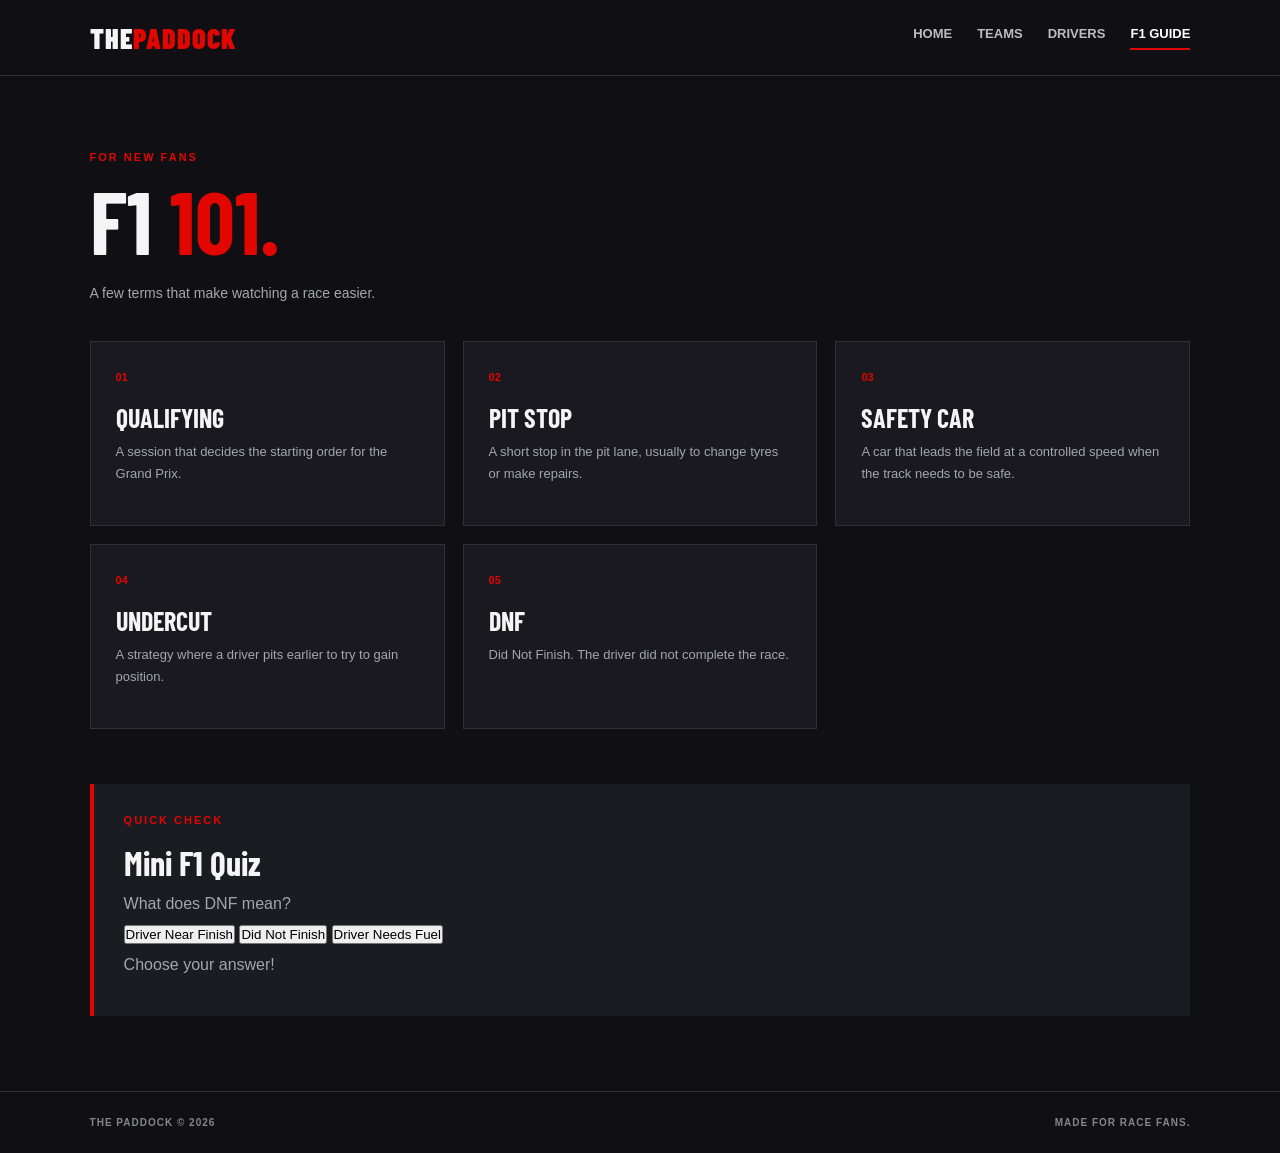
<file: guide.html>
<!DOCTYPE html>
<html lang="en">
<head>
    <meta charset="UTF-8">
    <meta name="viewport" content="width=device-width, initial-scale=1.0">
    <title>THE PADDOCK | Home</title>
    <link rel="stylesheet" href="style.css">
    <script src="script.js" defer></script>
</head>
<body>
    <header class="navbar"><a class="logo" href="index.html">THE<span>PADDOCK</span></a>
        <nav>
            <a href="index.html">Home</a>
            <a href="teams.html">Teams</a>
            <a href="drivers.html">Drivers</a>
            <a class="active" href="guide.html">F1 Guide</a>
        </nav>
    </header>
    <main class="section page">
        <p class="eyebrow">FOR NEW FANS</p>
        <h1 class="page-title">F1 <span>101.</span></h1>
        <p class="lead">A few terms that make watching a race easier.</p>
        <div class="guide-grid">
            <article class="guide-card">
                <span>01</span>
                <h2>QUALIFYING</h2>
                <p>A session that decides the starting order for the Grand Prix.</p>
            </article>
            <article class="guide-card">
                <span>02</span>
                <h2>PIT STOP</h2>
                <p>A short stop in the pit lane, usually to change tyres or make repairs.</p>
            </article>
            <article class="guide-card">
                <span>03</span>
                <h2>SAFETY CAR</h2>
                <p>A car that leads the field at a controlled speed when the track needs to be safe.</p>
            </article>
            <article class="guide-card">
                <span>04</span>
                <h2>UNDERCUT</h2>
                <p>A strategy where a driver pits earlier to try to gain position.</p>
            </article>
            <article class="guide-card">
                <span>05</span>
                <h2>DNF</h2>
                <p>Did Not Finish. The driver did not complete the race.</p>
            </article>         
        </div>
        <section class="quiz">
            <p class="eyebrow">QUICK CHECK</p>
            <h2>Mini F1 Quiz</h2>
            <p>What does DNF mean?</p>
            <div class="quiz-opyions">
                <button onclick="checkQuiz(false)">Driver Near Finish</button>
                <button onclick="checkQuiz(true)">Did Not Finish</button>
                <button onclick="checkQuiz(false)">Driver Needs Fuel</button>
            </div>
            <p id="quiz-result">Choose your answer!</p>
        </section>
    </main>
    <footer class="footer">
        <span>THE PADDOCK © 2026</span><span>MADE FOR RACE FANS.</span>
    </footer>

</body>
</html>
</file>
<file: style.css>
@import url('https://fonts.googleapis.com/css2?family=Barlow+Condensed:wght@500;600;700;800;900&family=Inter:wght@400;500;600;700&display=swap');

* {
    margin: 0;
    padding: 0;
    box-sizing: border-box;
}

:root {
    --red: #e10600;
    --dark: #101014;
    --panel: #19191f;
    --muted: #a5a5ad;
    --white: #f5f5f5
}

body {
    background: var(--dark);
    color: var(--white);
    font-family: sans-serif;
}

a {
    color: inherit;
    text-decoration: none;
}
 
.navbar {
    min-height: 76px;
    padding: 18px 7%;
    display: flex;
    align-items: center;
    justify-content: space-between;
    border-bottom: 1px solid #303037;
    gap: 20px;
}

.logo {
    font-family: 'Barlow Condensed', sans-serif;
    font-size: 28px;
    font-weight: 900;
    letter-spacing: 1px;
}

.logo span {
    color: var(--red);
}

nav {
    display: flex;
    gap: 25px;
    flex-wrap: wrap;
}

nav a {
    color: #bcbcc3;
    font-size: 13px;
    font-weight: 700;
    text-transform: uppercase;
}

nav a.hover,
nav a.active {
    color: white;
}

nav a.active {
    border-bottom: 2px solid var(--red);
    padding-bottom: 7px;
}

.hero {
    min-height: 570px;
    display: grid;
    grid-template-columns: 1fr 1fr;
    align-items: center;
    padding: 65px 7%;
    gap: 45px;
}

.eyebrow {
    color: var(--red);
    font-size: 11px;
    font-weight: 800;
    letter-spacing: 2px;
    margin-bottom: 16px;
}

h1,
h2,
h3 {
    font-family: 'Barlow Condensed', sans-serif;
}

.hero h1 {
    font-size: clamp(65px, 9vw, 112px);
    line-height: .86;
}

.hero h1 span,
.page-title span {
    color: var(--red);
}

.lead {
    color: var(--muted);
    line-height: 1.8;
    max-width: 550px;
    margin: 18px 0;
    font-size: 14px;
}

.button {
    display: inline-block;
    background: var(--red);
    padding: 15px 23px;
    font-size: 12px;
    font-weight: 800;
    letter-spacing: 1px;
}

.hero-photo {
    position: relative;
    min-height: 350px;
    background: #24242b;
    overflow: hidden;
    transform: skewX(-4deg);
}

.hero-photo img {
    width: 100%;
    height: 380px;
    object-fit: cover;
}

.photo-placeholder {
    position: absolute;
    inset: 0;
    display: flex;
    align-items: center;
    justify-content: center;
    color: #777780;
    font-size: 10px;
    font-weight: 800;
    letter-spacing: 2px;
    pointer-events: none;
}

.section {
    padding: 75px 7%;
}

.intro {
    background: #15151a;
}

.intro h2 {
    font-size: 54px;
    line-height: .95;
    margin-bottom: 18px;
}

.intro>p:not(.eyebrow) {
    max-width: 550px;
    color: var(--muted);
}

.feature-grid,
.cards-grid,
.guide-grid {
    display: grid;
    grid-template-columns: repeat(3, 1fr);
    gap: 18px;
    margin-top: 35px;
}

.feature-card,
.team-card,
.driver-card,
.guide-card {
    background: var(--panel);
    border: 1px solid #303037;
    transition: .2s;
}

.feature-card {
    padding: 25px;
    min-height: 205px;
}

.feature-card:hover,
.team-card:hover,
.driver-card:hover {
    transform: translateY(-5px);
    border-color: var(--red);
}

.feature-card span,
.guide-card>span {
    color: var(--red);
    font-size: 11px;
    font-weight: 800;
}

.feature-card p,
.feature-card b {
    font-size: 12px;
    line-height: 1.7;
    color: var(--muted);
}

.feature-card b {
    display: block;
    color: white;
    margin-top: 18px;
}

.page {
    min-height: 75vh;
}

.page-title {
    font-size: clamp(54px, 8vw, 88px);
    line-height: .95;
}

.team-photo,
.driver-photo {
    height: 190px;
    position: relative;
    background: linear-gradient(135deg, #292930, #17171c);
    overflow: hidden;
}

.driver-photo img {
    width: 100%;
    height: 100%;
    object-fit: cover;
    display: block;
}

.card-info {
    padding: 19px;
}

.card-kicker {
    color: var(--red);
    text-transform: uppercase;
    font-size: 10px;
    font-weight: 800;
    letter-spacing: 1px;
    margin-bottom: 8px;
}

.card-info h2 {
    font-size: 27px;
    margin-bottom: 9px;
}

.card-info p:not(.card-kicker) {
    color: var(--muted);
    font-size: 12px;
    line-height: 1.8;
}

.driver-grid {
    grid-template-columns: repeat(4, 1fr);
}

.driver-photo {
    height: 220px;
}

.driver-number {
    position: absolute;
    right: 12px;
    bottom: 8px;
    font-family: 'Barlow Condensed', sans-serif;
    font-size: 42px;
    text-shadow: 0 2px 10px #000;
}

.search-box {
    margin-top: 25px;
    padding: 14px 16px;
    width: min(100%, 380px);
    border: 1px solid #3a3a43;
    background: #19191f;
    color: white;
    outline: none;
}

.search-box:focus {
    border-color: var(--red);
}

.guide-card {
    padding: 25px;
    min-height: 185px;
}

.guide-card h2 {
    font-size: 26px;
    margin: 17px 0 8px;
}

.guide-card p {
    color: var(--muted);
    font-size: 13px;
    line-height: 1.7;
}

.quiz {
    margin-top: 55px;
    padding: 30px;
    background: #1b1b22;
    border-left: 4px solid var(--red);
}

.quiz h2 {
    font-size: 34px;
}

.quiz>p:not(.eyebrow) {
    color: var(--muted);
    margin: 12px 0;
}

.quiz-options {
    display: flex;
    flex-wrap: wrap;
    gap: 10px;
    margin-top: 18px;
}

.quiz-options button {
    padding: 12px 16px;
    background: #292930;
    color: white;
    border: 1px solid #44444d;
    cursor: pointer;
}

.quiz-options button:hover {
    background: var(--red);
}

.correct {
    color: #75d69b;
}

.wrong {
    color: #ff7777;
}

.footer {
    padding: 25px 7%;
    border-top: 1px solid #303037;
    display: flex;
    justify-content: space-between;
    color: #85858d;
    font-size: 10px;
    font-weight: 700;
    letter-spacing: 1px;
}

@media(max-width:850px) {
    .hero {
        grid-template-columns: 1fr;
        padding-top: 55px;
    }

    .hero-photo {
        min-height: 250px;
    }

    .hero-photo img {
        height: 280px;
    }

    .feature-grid,
    .cards-grid,
    .guide-grid {
        grid-template-columns: repeat(2, 1fr);
    }

    .driver-grid {
        grid-template-columns: repeat(3, 1fr);
    }
}

@media(max-width:560px) {
    .navbar {
        align-items: flex-start;
        flex-direction: column;
    }

    nav {
        gap: 14px;
    }

    nav a {
        font-size: 11px;
    }

    .section {
        padding: 55px 6%;
    }

    .feature-grid,
    .cards-grid,
    .guide-grid,
    .driver-grid {
        grid-template-columns: 1fr;
    }

    .hero {
        padding: 50px 6%;
    }

    footer {
        gap: 12px;
        flex-direction: column;
    }
}
</file>
